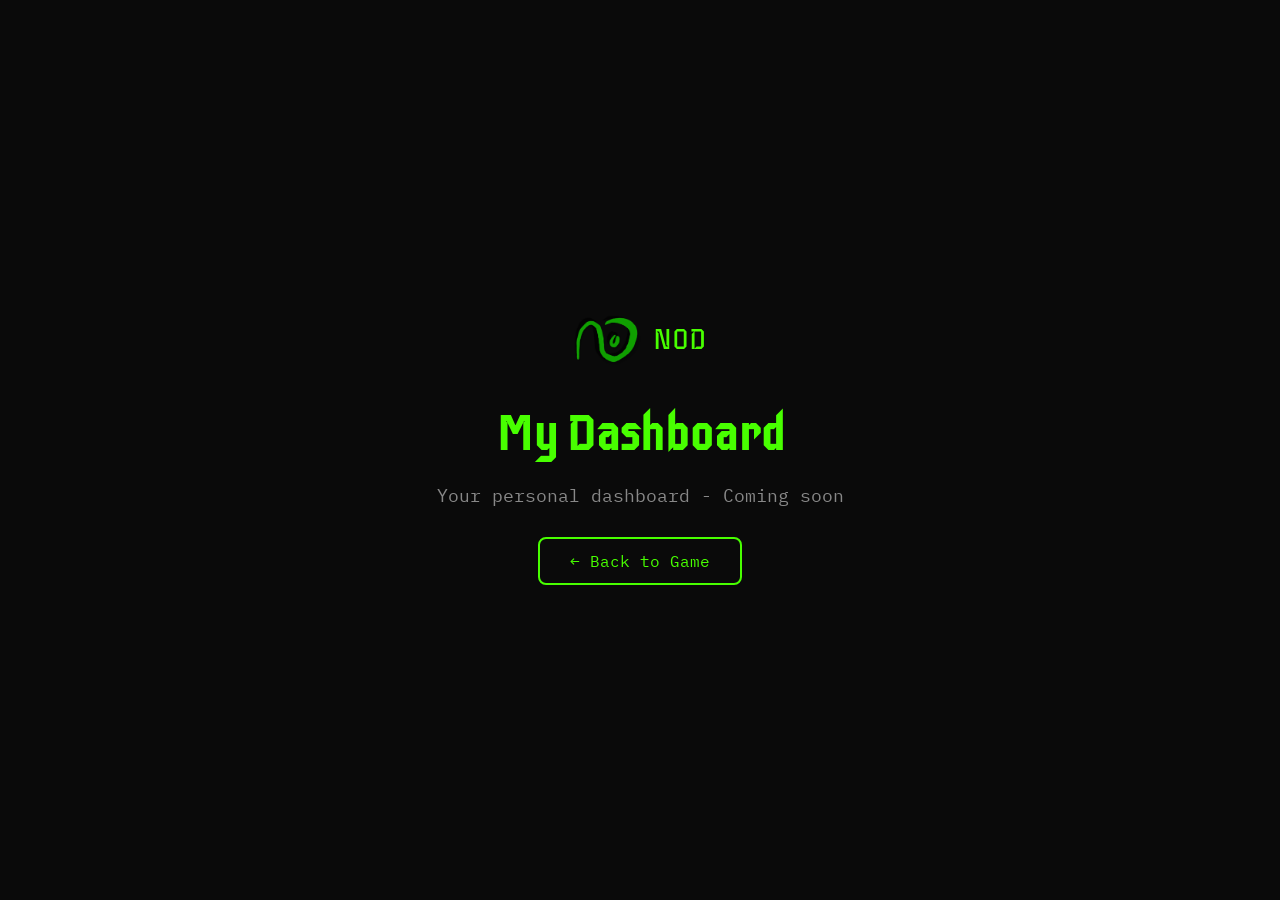
<file: NOD/New folder/dashboard.html>
<!DOCTYPE html>
<html lang="en">
<head>
    <meta charset="UTF-8">
    <meta name="viewport" content="width=device-width, initial-scale=1.0">
    <title>NOD - My Dashboard</title>
    <link href="https://fonts.googleapis.com/css2?family=Iceberg&family=IBM+Plex+Mono:wght@400;500;600&display=swap" rel="stylesheet">
    <link rel="icon" href="Untitled 1.png" type="image">
    <style>
        * { margin: 0; padding: 0; box-sizing: border-box; }
        body {
            font-family: 'IBM Plex Mono', monospace;
            min-height: 100vh;
            background: #0a0a0a;
            color: #fff;
            display: flex;
            flex-direction: column;
            align-items: center;
            justify-content: center;
        }
        .logo { display: flex; align-items: center; gap: 12px; margin-bottom: 40px; }
        .logo img { height: 50px; }
        .logo span { font-family: 'Iceberg', cursive; font-size: 28px; color: #48FF00; }
        h1 { font-family: 'Iceberg', cursive; font-size: 3rem; color: #48FF00; margin-bottom: 20px; }
        p { color: #888; font-size: 1.1rem; margin-bottom: 30px; }
        .back-btn {
            font-family: 'IBM Plex Mono', monospace;
            padding: 12px 30px;
            background: transparent;
            border: 2px solid #48FF00;
            color: #48FF00;
            border-radius: 8px;
            cursor: pointer;
            font-size: 1rem;
            text-decoration: none;
            transition: all 0.3s;
        }
        .back-btn:hover { background: #48FF00; color: #000; }
        @media (max-width: 900px) {
            body { padding: 24px 16px; }
            .logo { margin-bottom: 28px; }
            h1 { font-size: 2.5rem; text-align: center; }
            p { text-align: center; }
        }
        @media (max-width: 768px) {
            .logo img { height: 44px; }
            .logo span { font-size: 26px; }
            h1 { font-size: 2.1rem; }
            p { font-size: 1rem; }
        }
        @media (max-width: 480px) {
            body { padding: 20px 12px; }
            .logo { gap: 10px; margin-bottom: 20px; }
            .logo img { height: 38px; }
            .logo span { font-size: 24px; }
            h1 { font-size: 1.8rem; margin-bottom: 12px; }
            p { font-size: 0.95rem; margin-bottom: 22px; }
            .back-btn { width: 100%; text-align: center; padding: 12px 16px; }
        }
        @media (max-width: 360px) {
            h1 { font-size: 1.55rem; }
            p { font-size: 0.88rem; }
            .back-btn { font-size: 0.92rem; }
        }
    </style>
</head>
<body>
    <div class="logo">
        <img src="Untitled 1.png" alt="NOD Logo">
        <span>NOD</span>
    </div>
    <h1>My Dashboard</h1>
    <p>Your personal dashboard - Coming soon</p>
    <a href="index.html" class="back-btn">← Back to Game</a>
</body>
</html>
</file>
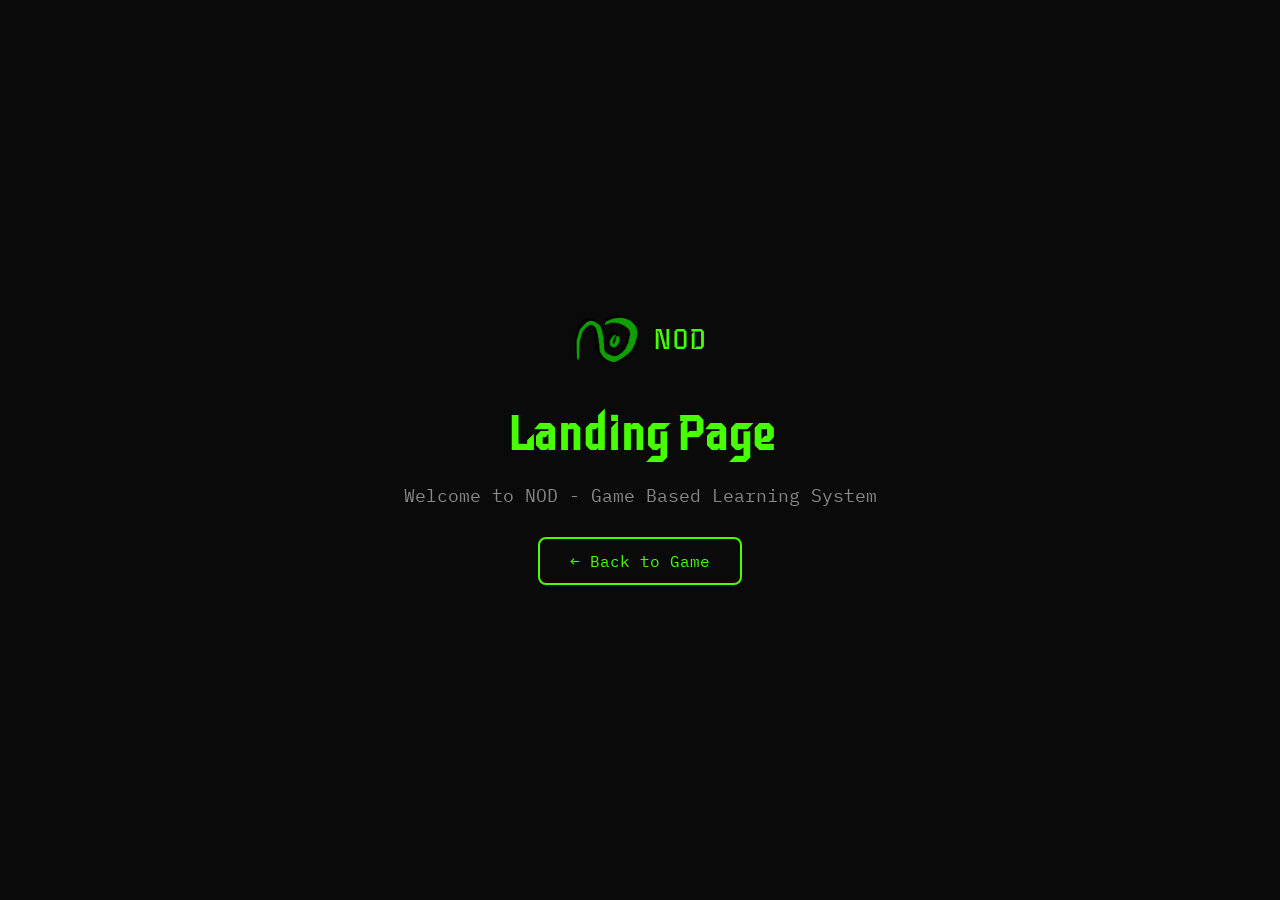
<file: NOD/New folder/landing.html>
<!DOCTYPE html>
<html lang="en">
<head>
    <meta charset="UTF-8">
    <meta name="viewport" content="width=device-width, initial-scale=1.0">
    <title>NOD - Landing Page</title>
    <link href="https://fonts.googleapis.com/css2?family=Iceberg&family=IBM+Plex+Mono:wght@400;500;600&display=swap" rel="stylesheet">
    <link rel="icon" href="Untitled 1.png" type="image">
    <style>
        * { margin: 0; padding: 0; box-sizing: border-box; }
        body {
            font-family: 'IBM Plex Mono', monospace;
            min-height: 100vh;
            background: #0a0a0a;
            color: #fff;
            display: flex;
            flex-direction: column;
            align-items: center;
            justify-content: center;
        }
        .logo { display: flex; align-items: center; gap: 12px; margin-bottom: 40px; }
        .logo img { height: 50px; }
        .logo span { font-family: 'Iceberg', cursive; font-size: 28px; color: #48FF00; }
        h1 { font-family: 'Iceberg', cursive; font-size: 3rem; color: #48FF00; margin-bottom: 20px; }
        p { color: #888; font-size: 1.1rem; margin-bottom: 30px; }
        .back-btn {
            font-family: 'IBM Plex Mono', monospace;
            padding: 12px 30px;
            background: transparent;
            border: 2px solid #48FF00;
            color: #48FF00;
            border-radius: 8px;
            cursor: pointer;
            font-size: 1rem;
            text-decoration: none;
            transition: all 0.3s;
        }
        .back-btn:hover { background: #48FF00; color: #000; }
        @media (max-width: 900px) {
            body { padding: 24px 16px; }
            .logo { margin-bottom: 28px; }
            h1 { font-size: 2.5rem; text-align: center; }
            p { text-align: center; }
        }
        @media (max-width: 768px) {
            .logo img { height: 44px; }
            .logo span { font-size: 26px; }
            h1 { font-size: 2.1rem; }
            p { font-size: 1rem; }
        }
        @media (max-width: 480px) {
            body { padding: 20px 12px; }
            .logo { gap: 10px; margin-bottom: 20px; }
            .logo img { height: 38px; }
            .logo span { font-size: 24px; }
            h1 { font-size: 1.8rem; margin-bottom: 12px; }
            p { font-size: 0.95rem; margin-bottom: 22px; }
            .back-btn { width: 100%; text-align: center; padding: 12px 16px; }
        }
        @media (max-width: 360px) {
            h1 { font-size: 1.55rem; }
            p { font-size: 0.88rem; }
            .back-btn { font-size: 0.92rem; }
        }
    </style>
</head>
<body>
    <div class="logo">
        <img src="Untitled 1.png" alt="NOD Logo">
        <span>NOD</span>
    </div>
    <h1>Landing Page</h1>
    <p>Welcome to NOD - Game Based Learning System</p>
    <a href="index.html" class="back-btn">← Back to Game</a>
</body>
</html>
</file>
